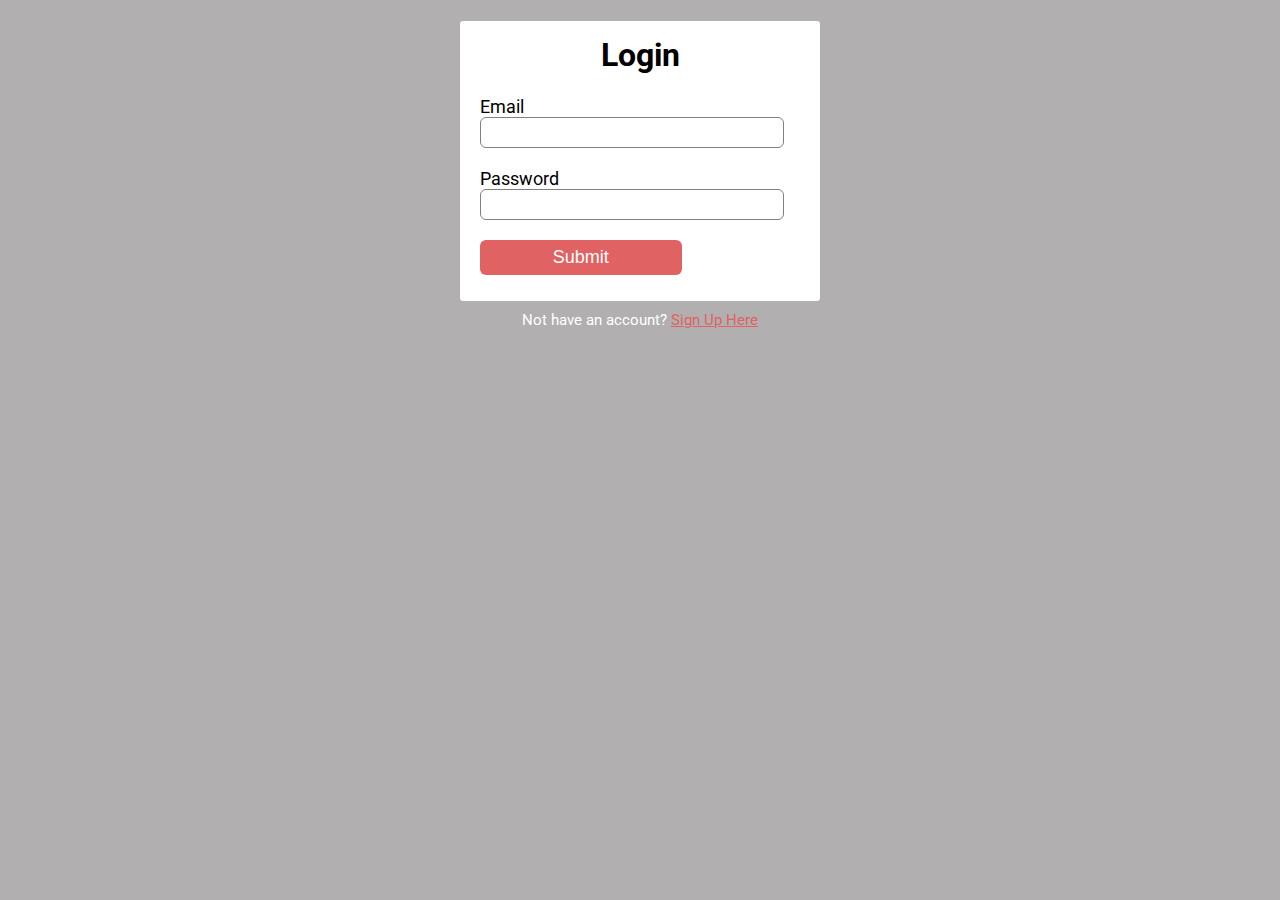
<file: login.html>
<!DOCTYPE html>
    <html lang="en">
    <head>
        <title>Login | Airbnb</title>
        <link rel="stylesheet" href="styles/login.css" />
        <link href="https://fonts.googleapis.com/css2?family=Roboto:wght@300&display=swap"
        rel="stylesheet"
        />
    </head>
    <body>
        <div class="login-box">
        <h1>Login</h1>
        <form>
            <label>Email</label>
            <input type="email" placeholder="" />
            <label>Password</label>
            <input type="password" placeholder="" />
            <input type="button" id="loginForm" value="Submit" />
        </form>
        </div>
        <p class="para-2"> Not have an account? <a href="signup.html">Sign Up Here</a></p>
        <script>
            document.getElementById('loginForm').addEventListener('click', function() {
                  // Perform form validation if needed
                  const form = document.getElementById('loginForm');
                  if (form.checkValidity()) {
                    // Redirect to the next page
                    window.location.href = 'index.html';
                  } else {
                    // If form is invalid, show validation errors
                    form.reportValidity();
                  }
                });
        </script>
    </body>
    </html>
</file>
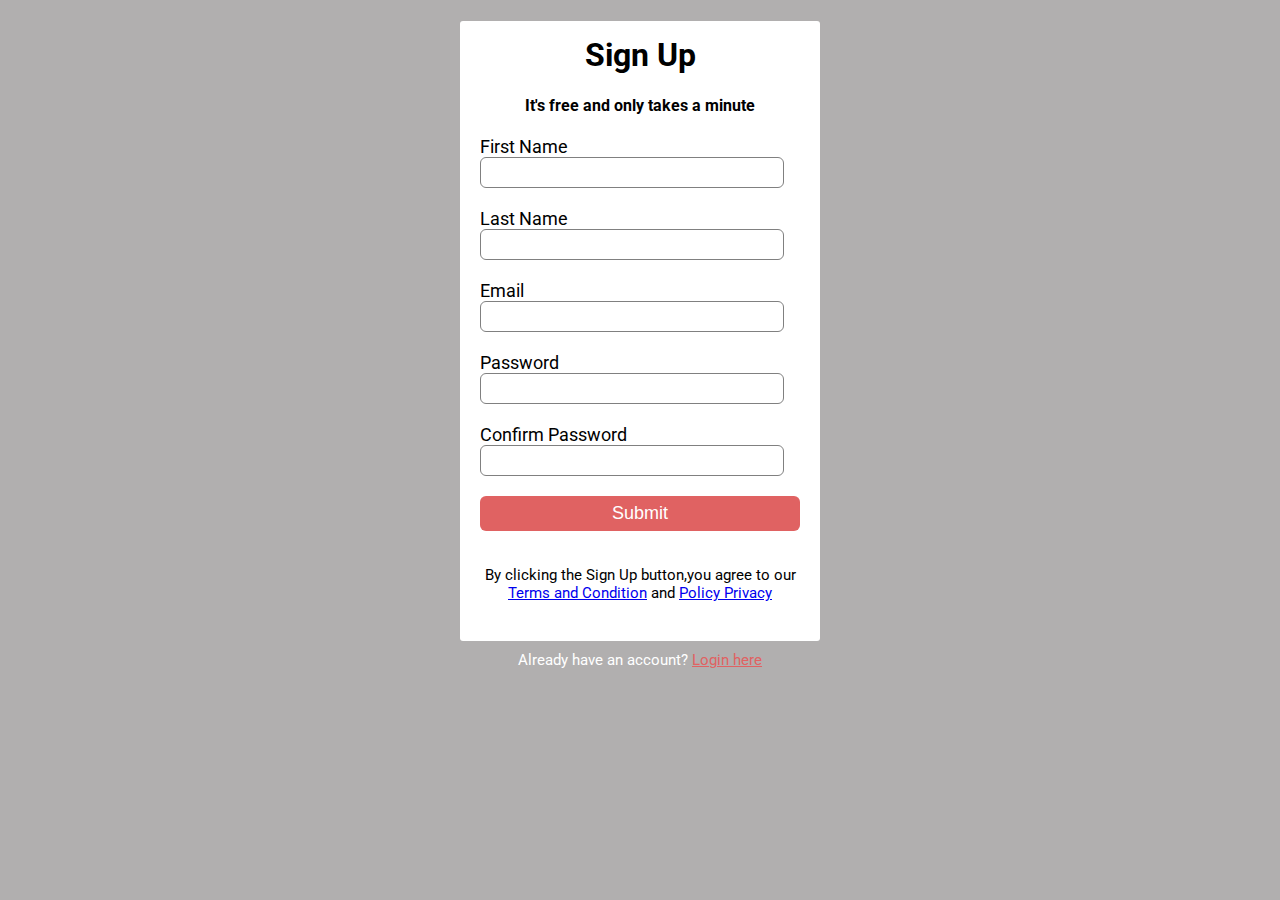
<file: signup.html>
<!DOCTYPE html>
    <html lang="en">
      <head>
        <title>Sign Up | Airbnb</title>
        <link rel="stylesheet" href="styles/signup.css" />
        <link
          href="https://fonts.googleapis.com/css2?family=Roboto:wght@300&display=swap"
          rel="stylesheet"
        />
      </head>
      <body>
        <div class="signup-box" >
          <h1>Sign Up</h1>
          <h4>It's free and only takes a minute</h4>
          <form>
            <label>First Name</label>
            <input type="text" placeholder="" />
            <label>Last Name</label>
            <input type="text" placeholder="" />
            <label>Email</label>
            <input type="email" placeholder="" />
            <label>Password</label>
            <input type="password" placeholder="" />
            <label>Confirm Password</label>
            <input type="password" placeholder="" />
            <input type="button" value="Submit" id="signupForm"/>
        </form>
        <p>
            By clicking the Sign Up button,you agree to our <br />
            <a href="#">Terms and Condition</a> and <a href="#">Policy Privacy</a>
        </p>
        </div>
        <p class="para-2">Already have an account? <a href="login.html">Login here</a></p>
            <script>
                document.getElementById('signupForm').addEventListener('click', function() {
                  // Perform form validation if needed
                  const form = document.getElementById('signupForm');
                  if (form.checkValidity()) {
                    // Redirect to the next page
                    window.location.href = 'index.html';
                  } else {
                    // If form is invalid, show validation errors
                    form.reportValidity();
                  }
                });
              </script>
        
      </body>
      
    </html>
</file>
<file: styles/login.css>
body {
    background-color: #b1afaf;
    font-family: "Roboto", sans-serif;
  }
  
  .signup-box {
    width: 360px;
    height: 620px;
    margin: auto;
    background-color: white;
    border-radius: 3px;
  }
  
  .login-box {
    width: 360px;
    height: 280px;
    margin: auto;
    border-radius: 3px;
    background-color: white;
  }
  
  h1 {
    text-align: center;
    padding-top: 15px;
  }
  
  h4 {
    text-align: center;
  }
  
  form {
    width: 80%;
    margin-left: 20px;
  }
  
  form label {
    display: flex;
    margin-top: 20px;
    font-size: 18px;
  }
  
  form input {
    width: 100%;
    padding: 7px;
    border: none;
    border: 1px solid gray;
    border-radius: 6px;
    outline: none;
  }
  input[type="button"] {
    width: 70%;
    height: 35px;
    margin-top: 20px;
    border: none;
    background-color: #e06262;
    color: white;
    font-size: 18px;
  }
  p {
    text-align: center;
    padding-top: 20px;
    font-size: 15px;
  }
  .para-2 {
    text-align: center;
    color: white;
    font-size: 15px;
    margin-top: -10px;
  }
  .para-2 a {
    color: #e06262;
  }
</file>
<file: styles/signup.css>
body {
    background-color: #b1afaf;
    font-family: "Roboto", sans-serif;
}

.signup-box {
    width: 360px;
    height: 620px;
    margin: auto;
    background-color: white;
    border-radius: 3px;
}
.login-box {
    width: 360px;
    height: 280px;
    margin: auto;
    border-radius: 3px;
    background-color: white;
}
h1 {
    text-align: center;
    padding-top: 15px;
}
h4 {
    text-align: center;
}
form {
    width: 100%;
    margin-left: 20px;
}
form label {
    display: flex;
    margin-top: 20px;
    font-size: 18px;
}
form input {
    width: 80%;
    padding: 7px;
    border: none;
    border: 1px solid gray;
    border-radius: 6px;
    outline: none;
}
input[type="button"] {
    width: 320px;
    height: 35px;
    margin-top: 20px;
    border: none;
    background-color: #e06262;
    color: white;
    font-size: 18px;
}
p {
    text-align: center;
    padding-top: 20px;
    font-size: 15px;
}
.para-2 {
    text-align: center;
    color: white;
    font-size: 15px;
    margin-top: -10px;
}
.para-2 a {
    color: #e06262;
}
</file>
